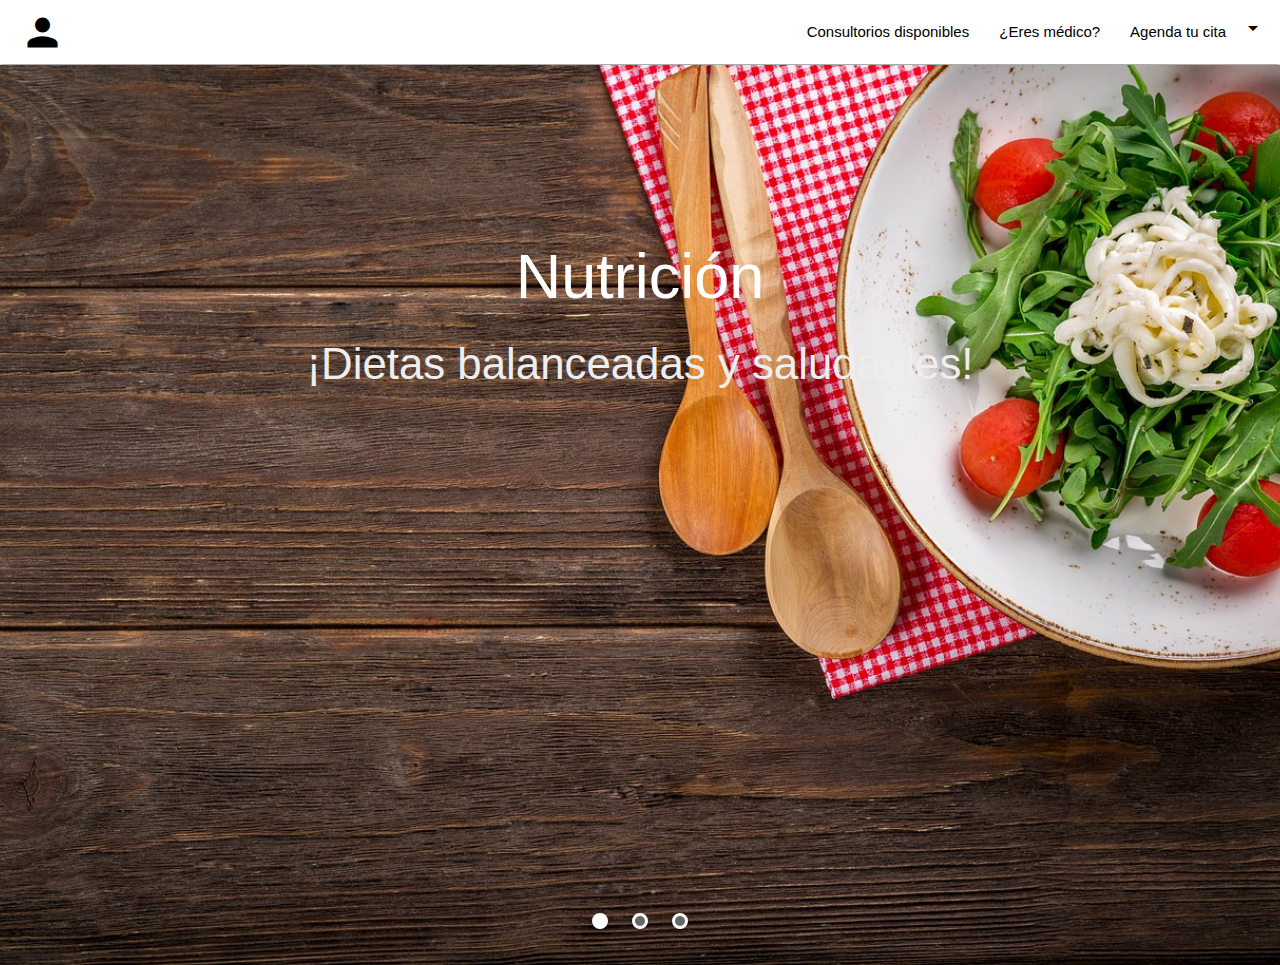
<file: home.html>
<!DOCTYPE html>
<html>
  <head>
    <!--Import Google Icon Font-->
    <link href="https://fonts.googleapis.com/icon?family=Material+Icons" rel="stylesheet">
    <!--Import materialize.css-->
    <link rel="stylesheet" href="https://cdnjs.cloudflare.com/ajax/libs/materialize/1.0.0/css/materialize.min.css">
    <link href="https://fonts.googleapis.com/icon?family=Material+Icons" rel="stylesheet">

    <!--Let browser know website is optimized for mobile-->
    <meta name="viewport" content="width=device-width, initial-scale=1.0"/>
    <link type="text/css" rel="stylesheet" href="css/file.css"  media="screen,projection"/>
    <script src="https://ajax.googleapis.com/ajax/libs/jquery/2.1.1/jquery.min.js"></script>

  </head>
  <body>
        <ul id="dropdown1" class="submenu dropdown-content" >
                <li><a href="index.html">Odontología</a></li>
                <li><a href="index.html">Pediatría </a></li>
                <li class="divider"></li>
                <li><a href="index.html">Nutrición</a></li>
              </ul>
              <nav class="nav-menu">
                <div class="nav-menu-div">
                  <a href="home.html" class="logo large material-icons">person</a>
                  <ul class=" navegation right hide-on-med-and-down">
                    <li><a href="#">Consultorios disponibles</a></li>
                    <li><a href="login.html">¿Eres médico?</a></li>
                    <!-- Dropdown Trigger -->
                    <li><a class="dropdown-trigger" href="#!" data-target="dropdown1">Agenda tu cita<i class="material-icons right">arrow_drop_down</i></a></li>
                  </ul>
                </div>
              </nav>
              <div class="slider fullscreen">
                    <ul class="slides">
                      <li>
                        <img src="imagenes/salad-2068220_1280.jpg"> <!-- random image -->
                        <div class="caption center-align">
                          <h1>Nutrición</h1>
                          <h3 class="light grey-text text-lighten-3">¡Dietas balanceadas y saludables!</h3>
                        </div>
                      </li>
                      <li>
                        <img src="imagenes/dentist-428646_1280.jpg"> <!-- random image -->
                        <div class="caption left-align">
                          <h1>Odontología</h1>
                          <h3 class="light grey-text text-lighten-3">Cuida tu higiene oral</h3>
                        </div>
                      </li>
                      <li>
                        <img src="imagenes/nurse-2141808_1280.jpg"> <!-- random image -->
                        <div class="caption right-align">
                          <h1>Pediatría</h1>
                          <h3 class="light grey-text text-lighten-3">Tus hijos en manos de los mejores profesionales</h3>
                        </div>
                      </li>
                    </ul>
                  </div>
    <script src="https://cdnjs.cloudflare.com/ajax/libs/materialize/1.0.0/js/materialize.min.js"></script>
    <script type="text/javascript" src="javascript/javascript.js"></script>
  </body>
</html>
</file>
<file: css/file.css>
.slider .indicators .indicator-item {
  background-color: #666666;
  border: 3px solid #ffffff;
  -webkit-box-shadow: 0 2px 5px 0 rgba(0, 0, 0, 0.16), 0 2px 10px 0 rgba(0, 0, 0, 0.12);
  -moz-box-shadow: 0 2px 5px 0 rgba(0, 0, 0, 0.16), 0 2px 10px 0 rgba(0, 0, 0, 0.12);
  box-shadow: 0 2px 5px 0 rgba(0, 0, 0, 0.16), 0 2px 10px 0 rgba(0, 0, 0, 0.12);
}
.slider .indicators .indicator-item.active {
  background-color: #ffffff;
}
.slider {
  margin: 65px auto;
}
.slider .indicators {
  bottom: 600px;
  z-index: 100;
  /* text-align: left; */
}
.nav-menu{
   background-color:transparent;
   
}
.nav-menu-div>ul>li>a{
  color: black
}
.nav-menu-div>.logo{
  color: black;
  font-size: 3em;
  margin: 10px auto;
  margin-left: 20px;
}
.submenu>li>a{
  color: black
}
.valign-wrapper{
  margin-top: 20px;
}
.nav-wrapper>.logo{
  font-size: 3em;
  margin: 10px auto;
  margin-left: 20px;
}
.login{
     margin-top: 200px;
}
</file>
